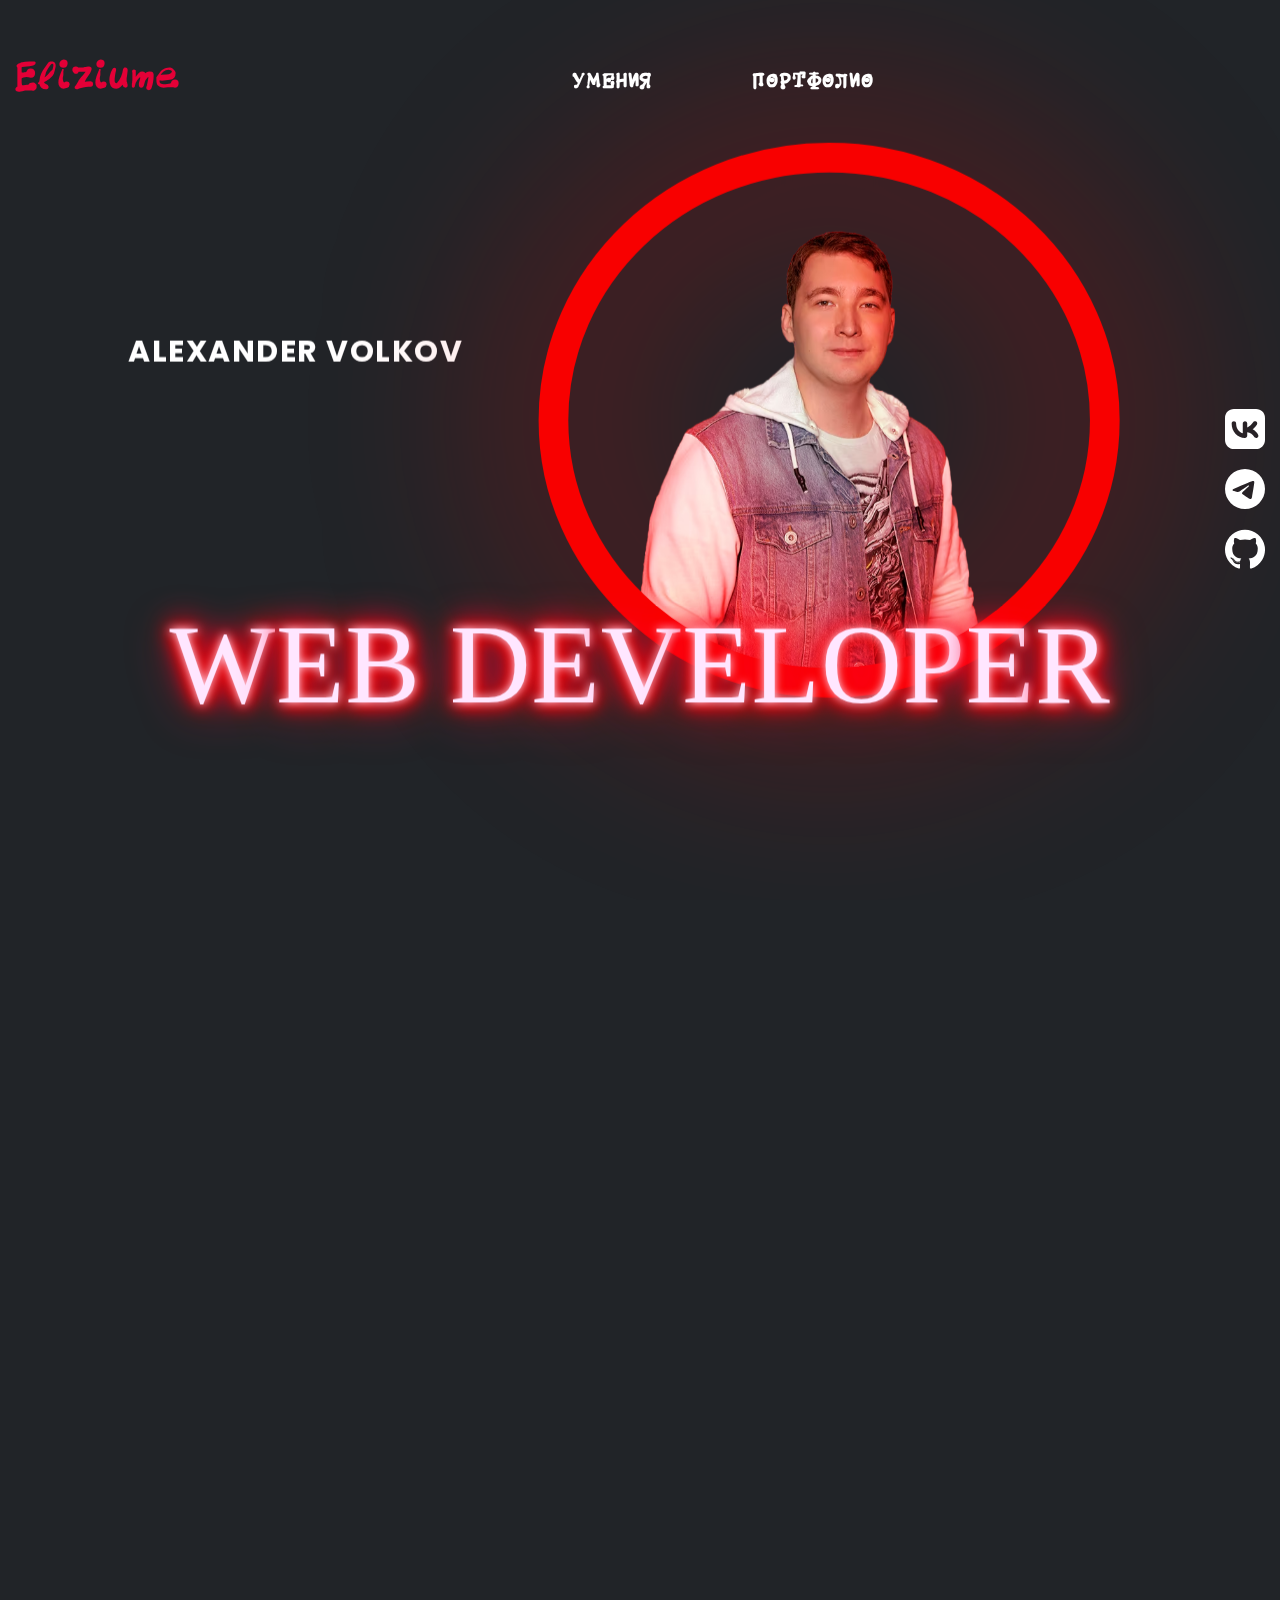
<file: index.html>
<!DOCTYPE html><html lang="ru"><head><meta charset="UTF-8"/><meta http-equiv="X-UA-Compatible" content="IE=edge"/><meta name="viewport" content="width=device-width, initial-scale=1.0"/><title>Portfolio</title><link rel="stylesheet" href="./css/main.css"/></head><body><div class="wrapper"><div class="content"><header class="header"><div class="container"><div class="header__inner"> <a href="#" class="logo">Eliziume</a><nav class="nav"><ul class="menu"><li class="menu__item"> <a href="#" class="menu__link menu__link--skills link">Умения</a></li><li class="menu__item"> <a href="#" class="menu__link menu__link--projects link">Портфолио</a></li></ul></nav></div></div></header><main><section class="promo"><div class="container"><div class="promo__inner"><div class="promo__content"><h1 data-speed=".6" class="promo__title"> Alexander Volkov</h1><div data-speed=".8" class="sign"> <span class="fast-flicker">W</span>eb&#160;De<span class="flicker">v</span>elop<span class="fast-flicker">e</span><span class="flicker-2">r</span></div><div data-speed=".7" class="promo__dev"><svg class="icon icon--circle"><use href="./img/svgsprite/sprite.symbol.svg#circle"></use></svg><svg class="icon icon--circle-blur"><use href="./img/svgsprite/sprite.symbol.svg#circle-blur"></use></svg><picture><source srcset="./img/promo/me.avif 1x, ./img/promo/me@2x.avif 2x" type="image/avif"><source srcset="./img/promo/me.webp 1x, ./img/promo/me@2x.webp 2x" type="image/webp"><source srcset="./img/promo/me.png 1x, ./img/promo/me@2x.png 2x" type="image/png"> <img src="./img/promo/me.png" alt="Разработчик Александр Волков"></picture></div></div><div data-speed=".6" class="social promo__social"><ul class="social__list"><li class="social__item"> <a href="https://vk.com/alexwolf220" class="social__link" target="_blank"><svg class="icon icon--vk"><use href="./img/svgsprite/sprite.symbol.svg#vk"></use></svg></a></li><li class="social__item"> <a href="https://t.me/AlexVolchok" class="social__link" target="_blank"><svg class="icon icon--telegram"><use href="./img/svgsprite/sprite.symbol.svg#telegram"></use></svg></a></li><li class="social__item"> <a href="https://github.com/Eliziume" class="social__link" target="_blank"><svg class="icon icon--github"><use href="./img/svgsprite/sprite.symbol.svg#github"></use></svg></a></li></ul></div></div></div></section><section data-speed="1.1" class="skills" id="skills"><div class="container"><h2 class="skills__title title"> Умения</h2><ul class="skills__list"><li class="skills__item"><svg class="icon icon--html"><use href="./img/svgsprite/sprite.symbol.svg#html"></use></svg></li><li class="skills__item"><svg class="icon icon--css"><use href="./img/svgsprite/sprite.symbol.svg#css"></use></svg></li><li class="skills__item"><svg class="icon icon--scss"><use href="./img/svgsprite/sprite.symbol.svg#scss"></use></svg></li><li class="skills__item"><svg class="icon icon--js"><use href="./img/svgsprite/sprite.symbol.svg#js"></use></svg></li><li class="skills__item"><svg class="icon icon--gulp"><use href="./img/svgsprite/sprite.symbol.svg#gulp"></use></svg></li><li class="skills__item"><svg class="icon icon--jquery"><use href="./img/svgsprite/sprite.symbol.svg#jquery"></use></svg></li><li class="skills__item"><svg class="icon icon--git"><use href="./img/svgsprite/sprite.symbol.svg#git"></use></svg></li></ul></div></section><section class="projects"><h2 class="projects__title title"> Портфолио</h2><div class="projects__inner" id="projects__inner"><div class="projects__left" id="projects__left"><div class="projects__descr projects__descr--lowerflower"><a href="https://eliziume.github.io/lowerFlower/" class="projects__link link" target="_blank"><h3 class="projects__descr-title"> Lower Flower</h3></a><div class="projects__descr-about"> &#171;Lower Flower&#187;&#160;&#8212; сайт, который посвящен продаже цветов. Имеет 10 страниц. Все ссылки представлены на картинках.</div><div class="projects__descr-tags"> <span class="store">интернет-магазин</span> <span class="middle">средний</span></div></div><a href="https://eliziume.github.io/lowerFlower/catalog-page.html" class="projects__link projects__link--loverflower-2 img" target="_blank"><picture><source srcset="./img/projects/loverFlower-2.avif 1x, ./img/projects/loverFlower-2@2x.avif 2x" type="image/avif"><source srcset="./img/projects/loverFlower-2.webp 1x, ./img/projects/loverFlower-2@2x.webp 2x" type="image/webp"><source srcset="./img/projects/loverFlower-2.jpg 1x, ./img/projects/loverFlower-2@2x.jpg 2x" type="image/jpeg"> <img src="./img/projects/loverFlower-2.jpg" alt="lover flower сайт"></picture></a><a href="https://eliziume.github.io/lowerFlower/product-page.html" class="projects__link projects__link--loverflower-11 img" target="_blank"><picture><source srcset="./img/projects/loverFlower-11.avif 1x, ./img/projects/loverFlower-11@2x.avif 2x" type="image/avif"><source srcset="./img/projects/loverFlower-11.webp 1x, ./img/projects/loverFlower-11@2x.webp 2x" type="image/webp"><source srcset="./img/projects/loverFlower-11.jpg 1x, ./img/projects/loverFlower-11@2x.jpg 2x" type="image/jpeg"> <img src="./img/projects/loverFlower-11.jpg" alt="lover flower сайт"></picture></a><a href="https://eliziume.github.io/lowerFlower/about-page.html" class="projects__link projects__link--loverflower-4 img" target="_blank"><picture><source srcset="./img/projects/loverFlower-4.avif 1x, ./img/projects/loverFlower-4@2x.avif 2x" type="image/avif"><source srcset="./img/projects/loverFlower-4.webp 1x, ./img/projects/loverFlower-4@2x.webp 2x" type="image/webp"><source srcset="./img/projects/loverFlower-4.jpg 1x, ./img/projects/loverFlower-4@2x.jpg 2x" type="image/jpeg"> <img src="./img/projects/loverFlower-4.jpg" alt="lover flower сайт"></picture></a><a href="https://eliziume.github.io/lowerFlower/question-page.html" class="projects__link projects__link--loverflower-6 img" target="_blank"><picture><source srcset="./img/projects/loverFlower-6.avif 1x, ./img/projects/loverFlower-6@2x.avif 2x" type="image/avif"><source srcset="./img/projects/loverFlower-6.webp 1x, ./img/projects/loverFlower-6@2x.webp 2x" type="image/webp"><source srcset="./img/projects/loverFlower-6.jpg 1x, ./img/projects/loverFlower-6@2x.jpg 2x" type="image/jpeg"> <img src="./img/projects/loverFlower-6.jpg" alt="lover flower сайт"></picture></a><a href="https://eliziume.github.io/lowerFlower/success-page.html" class="projects__link projects__link--loverflower-8 img" target="_blank"><picture><source srcset="./img/projects/loverFlower-8.avif 1x, ./img/projects/loverFlower-8@2x.avif 2x" type="image/avif"><source srcset="./img/projects/loverFlower-8.webp 1x, ./img/projects/loverFlower-8@2x.webp 2x" type="image/webp"><source srcset="./img/projects/loverFlower-8.jpg 1x, ./img/projects/loverFlower-8@2x.jpg 2x" type="image/jpeg"> <img src="./img/projects/loverFlower-8.jpg" alt="lover flower сайт"></picture></a><div class="projects__descr projects__descr--leadconveer"><a href="https://eliziume.github.io/leadconveer/" class="projects__link" target="_blank"><h3 class="projects__descr-title link"> Leadconveer</h3></a><div class="projects__descr-about"> &#171;Leadconveer&#187;&#160;&#8212; сайт, который посвящен лидам для бизнеса.</div><div class="projects__descr-tags"> <span class="landing">лендинг</span> <span class="easy">лёгкий</span></div></div><a href="https://eliziume.github.io/leadconveer/#tariff" class="projects__link img projects__link--leadconveer-2" target="_blank"><picture><source srcset="./img/projects/leadconveer-2.avif 1x, ./img/projects/leadconveer-2@2x.avif 2x" type="image/avif"><source srcset="./img/projects/leadconveer-2.webp 1x, ./img/projects/leadconveer-2@2x.webp 2x" type="image/webp"><source srcset="./img/projects/leadconveer-2.jpg 1x, ./img/projects/leadconveer-2@2x.jpg 2x" type="image/jpeg"> <img src="./img/projects/leadconveer-2.jpg" alt="leadconveer сайт"></picture></a><a href="https://eliziume.github.io/crappo/" class="projects__link img projects__link--crappo-1" target="_blank"><picture><source srcset="./img/projects/crappo-1.avif 1x, ./img/projects/crappo-1@2x.avif 2x" type="image/avif"><source srcset="./img/projects/crappo-1.webp 1x, ./img/projects/crappo-1@2x.webp 2x" type="image/webp"><source srcset="./img/projects/crappo-1.jpg 1x, ./img/projects/crappo-1@2x.jpg 2x" type="image/jpeg"> <img src="./img/projects/crappo-1.jpg" alt="crappo сайт"></picture></a><a href="https://eliziume.github.io/crappo/#statistics" class="projects__link img projects__link--crappo-3" target="_blank"><picture><source srcset="./img/projects/crappo-3.avif 1x, ./img/projects/crappo-3@2x.avif 2x" type="image/avif"><source srcset="./img/projects/crappo-3.webp 1x, ./img/projects/crappo-3@2x.webp 2x" type="image/webp"><source srcset="./img/projects/crappo-3.jpg 1x, ./img/projects/crappo-3@2x.jpg 2x" type="image/jpeg"> <img src="./img/projects/crappo-3.jpg" alt="crappo сайт"></picture></a><div class="projects__descr projects__descr--shopco"><a href="https://eliziume.github.io/Shop.co/" class="projects__link link" target="_blank"><h3 class="projects__descr-title"> shop.co</h3></a><div class="projects__descr-about"> &#171;Shop.co&#187;&#160;&#8212; сайт, который посвящен продаже одежды.</div><div class="projects__descr-tags"> <span class="store">интернет-магазин</span> <span class="middle">средний</span></div></div><a href="https://eliziume.github.io/Shop.co/#styles" class="projects__link projects__link--shopco-2 img" target="_blank"><picture><source srcset="./img/projects/shopco-2.avif 1x, ./img/projects/shopco-2@2x.avif 2x" type="image/avif"><source srcset="./img/projects/shopco-2.webp 1x, ./img/projects/shopco-2@2x.webp 2x" type="image/webp"><source srcset="./img/projects/shopco-2.jpg 1x, ./img/projects/shopco-2@2x.jpg 2x" type="image/jpeg"> <img src="./img/projects/shopco-2.jpg" alt="shopco сайт"></picture></a><a href="https://eliziume.github.io/bastercar/" class="projects__link projects__link--bastetcar-1 img" target="_blank"><picture><source srcset="./img/projects/bastetcar-1.avif 1x, ./img/projects/bastetcar-1@2x.avif 2x" type="image/avif"><source srcset="./img/projects/bastetcar-1.webp 1x, ./img/projects/bastetcar-1@2x.webp 2x" type="image/webp"><source srcset="./img/projects/bastetcar-1.jpg 1x, ./img/projects/bastetcar-1@2x.jpg 2x" type="image/jpeg"> <img src="./img/projects/bastetcar-1.jpg" alt="bastetcar сайт"></picture></a><a href="https://eliziume.github.io/bastercar/#cars" class="projects__link projects__link--bastetcar-3 img" target="_blank"><picture><source srcset="./img/projects/bastetcar-3.avif 1x, ./img/projects/bastetcar-3@2x.avif 2x" type="image/avif"><source srcset="./img/projects/bastetcar-3.webp 1x, ./img/projects/bastetcar-3@2x.webp 2x" type="image/webp"><source srcset="./img/projects/bastetcar-3.jpg 1x, ./img/projects/bastetcar-3@2x.jpg 2x" type="image/jpeg"> <img src="./img/projects/bastetcar-3.jpg" alt="bastetcar сайт"></picture></a><div class="projects__descr projects__descr--hydra"><a href="https://eliziume.github.io/hydra/" class="projects__link" target="_blank"><h3 class="projects__descr-title link"> hydra</h3></a><div class="projects__descr-about"> &#171;Hydra&#187;&#160;&#8212; сайт, который посвящен виртуальной реальности.</div><div class="projects__descr-tags"> <span class="landing">лендинг</span> <span class="easy">лёгкий</span></div></div><a href="https://eliziume.github.io/hydra/#why" class="projects__link projects__link--hydra-2 img" target="_blank"><picture><source srcset="./img/projects/hydra-2.avif 1x, ./img/projects/hydra-2@2x.avif 2x" type="image/avif"><source srcset="./img/projects/hydra-2.webp 1x, ./img/projects/hydra-2@2x.webp 2x" type="image/webp"><source srcset="./img/projects/hydra-2.jpg 1x, ./img/projects/hydra-2@2x.jpg 2x" type="image/jpeg"> <img src="./img/projects/hydra-2.jpg" alt="hydra сайт"></picture></a><a href="https://eliziume.github.io/betvds/" class="projects__link projects__link--betvds-1 img" target="_blank"><picture><source srcset="./img/projects/betvds-1.avif 1x, ./img/projects/betvds-1@2x.avif 2x" type="image/avif"><source srcset="./img/projects/betvds-1.webp 1x, ./img/projects/betvds-1@2x.webp 2x" type="image/webp"><source srcset="./img/projects/betvds-1.jpg 1x, ./img/projects/betvds-1@2x.jpg 2x" type="image/jpeg"> <img src="./img/projects/betvds-1.jpg" alt="betvds сайт"></picture></a><a href="https://eliziume.github.io/betvds/#server" class="projects__link projects__link--betvds-3 img" target="_blank"><picture><source srcset="./img/projects/betvds-3.avif 1x, ./img/projects/betvds-3@2x.avif 2x" type="image/avif"><source srcset="./img/projects/betvds-3.webp 1x, ./img/projects/betvds-3@2x.webp 2x" type="image/webp"><source srcset="./img/projects/betvds-3.jpg 1x, ./img/projects/betvds-3@2x.jpg 2x" type="image/jpeg"> <img src="./img/projects/betvds-3.jpg" alt="betvds сайт"></picture></a><div class="projects__descr projects__descr--puphub"><a href="https://eliziume.github.io/puphub/" class="projects__link" target="_blank"><h3 class="projects__descr-title link"> puphub</h3></a><div class="projects__descr-about"> &#171;Puphub&#187;&#160;&#8212; сайт, который посвящен услугам, связанными с&#160;обслуживанием собак.</div><div class="projects__descr-tags"> <span class="landing">лендинг</span> <span class="easy">лёгкий</span></div></div><a href="https://eliziume.github.io/puphub/#dog" class="projects__link projects__link--puphub-2 img" target="_blank"><picture><source srcset="./img/projects/puphub-2.avif 1x, ./img/projects/puphub-2@2x.avif 2x" type="image/avif"><source srcset="./img/projects/puphub-2.webp 1x, ./img/projects/puphub-2@2x.webp 2x" type="image/webp"><source srcset="./img/projects/puphub-2.jpg 1x, ./img/projects/puphub-2@2x.jpg 2x" type="image/jpeg"> <img src="./img/projects/puphub-2.jpg" alt="puphub сайт"></picture></a><a href="https://eliziume.github.io/SimpleFood/" class="projects__link projects__link--simplefood-1 img" target="_blank"><picture><source srcset="./img/projects/simplefood-1.avif 1x, ./img/projects/simplefood-1@2x.avif 2x" type="image/avif"><source srcset="./img/projects/simplefood-1.webp 1x, ./img/projects/simplefood-1@2x.webp 2x" type="image/webp"><source srcset="./img/projects/simplefood-1.jpg 1x, ./img/projects/simplefood-1@2x.jpg 2x" type="image/jpeg"> <img src="./img/projects/simplefood-1.jpg" alt="simplefood сайт"></picture></a><a href="https://eliziume.github.io/SimpleFood/foodstuff-page.html" class="projects__link projects__link--simplefood-3 img" target="_blank"><picture><source srcset="./img/projects/simplefood-3.avif 1x, ./img/projects/simplefood-3@2x.avif 2x" type="image/avif"><source srcset="./img/projects/simplefood-3.webp 1x, ./img/projects/simplefood-3@2x.webp 2x" type="image/webp"><source srcset="./img/projects/simplefood-3.jpg 1x, ./img/projects/simplefood-3@2x.jpg 2x" type="image/jpeg"> <img src="./img/projects/simplefood-3.jpg" alt="simplefood сайт"></picture></a></div><div class="projects__right"><a href="https://eliziume.github.io/lowerFlower/" class="projects__link projects__link--loverflower-1 img" target="_blank"><picture><source srcset="./img/projects/loverFlower-1.avif 1x, ./img/projects/loverFlower-1@2x.avif 2x" type="image/avif"><source srcset="./img/projects/loverFlower-1.webp 1x, ./img/projects/loverFlower-1@2x.webp 2x" type="image/webp"><source srcset="./img/projects/loverFlower-1.jpg 1x, ./img/projects/loverFlower-1@2x.jpg 2x" type="image/jpeg"> <img src="./img/projects/loverFlower-1.jpg" alt="lover flower сайт"></picture></a><a href="https://eliziume.github.io/lowerFlower/delivery-page.html" class="projects__link projects__link--loverflower-3 img" target="_blank"><picture><source srcset="./img/projects/loverFlower-3.avif 1x, ./img/projects/loverFlower-3@2x.avif 2x" type="image/avif"><source srcset="./img/projects/loverFlower-3.webp 1x, ./img/projects/loverFlower-3@2x.webp 2x" type="image/webp"><source srcset="./img/projects/loverFlower-3.jpg 1x, ./img/projects/loverFlower-3@2x.jpg 2x" type="image/jpeg"> <img src="./img/projects/loverFlower-3.jpg" alt="lover flower сайт"></picture></a><a href="https://eliziume.github.io/lowerFlower/communication-page.html" class="projects__link projects__link--loverflower-5 img" target="_blank"><picture><source srcset="./img/projects/loverFlower-5.avif 1x, ./img/projects/loverFlower-5@2x.avif 2x" type="image/avif"><source srcset="./img/projects/loverFlower-5.webp 1x, ./img/projects/loverFlower-5@2x.webp 2x" type="image/webp"><source srcset="./img/projects/loverFlower-5.jpg 1x, ./img/projects/loverFlower-5@2x.jpg 2x" type="image/jpeg"> <img src="./img/projects/loverFlower-5.jpg" alt="lover flower сайт"></picture></a><a href="https://eliziume.github.io/lowerFlower/register-page.html" class="projects__link projects__link--loverflower-7 img" target="_blank"><picture><source srcset="./img/projects/loverFlower-7.avif 1x, ./img/projects/loverFlower-7@2x.avif 2x" type="image/avif"><source srcset="./img/projects/loverFlower-7.webp 1x, ./img/projects/loverFlower-7@2x.webp 2x" type="image/webp"><source srcset="./img/projects/loverFlower-7.jpg 1x, ./img/projects/loverFlower-7@2x.jpg 2x" type="image/jpeg"> <img src="./img/projects/loverFlower-7.jpg" alt="lover flower сайт"></picture></a><a href="https://eliziume.github.io/lowerFlower/error-page.html" class="projects__link projects__link--loverflower-9 img" target="_blank"><picture><source srcset="./img/projects/loverFlower-9.avif 1x, ./img/projects/loverFlower-9@2x.avif 2x" type="image/avif"><source srcset="./img/projects/loverFlower-9.webp 1x, ./img/projects/loverFlower-9@2x.webp 2x" type="image/webp"><source srcset="./img/projects/loverFlower-9.jpg 1x, ./img/projects/loverFlower-9@2x.jpg 2x" type="image/jpeg"> <img src="./img/projects/loverFlower-9.jpg" alt="lover flower сайт"></picture></a><a href="https://eliziume.github.io/lowerFlower/empty-page.html" class="projects__link projects__link--loverflower-10 img" target="_blank"><picture><source srcset="./img/projects/loverFlower-10.avif 1x, ./img/projects/loverFlower-10@2x.avif 2x" type="image/avif"><source srcset="./img/projects/loverFlower-10.webp 1x, ./img/projects/loverFlower-10@2x.webp 2x" type="image/webp"><source srcset="./img/projects/loverFlower-10.jpg 1x, ./img/projects/loverFlower-10@2x.jpg 2x" type="image/jpeg"> <img src="./img/projects/loverFlower-10.jpg" alt="lover flower сайт"></picture></a><a href="https://eliziume.github.io/leadconveer/" class="projects__link img projects__link--leadconveer-1" target="_blank"><picture><source srcset="./img/projects/leadconveer-1.avif 1x, ./img/projects/leadconveer-1@2x.avif 2x" type="image/avif"><source srcset="./img/projects/leadconveer-1.webp 1x, ./img/projects/leadconveer-1@2x.webp 2x" type="image/webp"><source srcset="./img/projects/leadconveer-1.jpg 1x, ./img/projects/leadconveer-1@2x.jpg 2x" type="image/jpeg"> <img src="./img/projects/leadconveer-1.jpg" alt="leadconveer сайт"></picture></a><a href="https://eliziume.github.io/leadconveer/#faq" class="projects__link img projects__link--leadconveer-3" target="_blank"><picture><source srcset="./img/projects/leadconveer-3.avif 1x, ./img/projects/leadconveer-3@2x.avif 2x" type="image/avif"><source srcset="./img/projects/leadconveer-3.webp 1x, ./img/projects/leadconveer-3@2x.webp 2x" type="image/webp"><source srcset="./img/projects/leadconveer-3.jpg 1x, ./img/projects/leadconveer-3@2x.jpg 2x" type="image/jpeg"> <img src="./img/projects/leadconveer-3.jpg" alt="leadconveer сайт"></picture></a><div class="projects__descr"><a href="https://eliziume.github.io/crappo/" class="projects__link" target="_blank"><h3 class="projects__descr-title link"> crappo</h3></a><div class="projects__descr-about"> &#171;Crappo&#187;&#160;&#8212; сайт, который посвящен криптовалютной платформе.</div><div class="projects__descr-tags"> <span class="landing">лендинг</span> <span class="easy">лёгкий</span></div></div><a href="https://eliziume.github.io/crappo/#trade" class="projects__link projects__link--crappo-2 img" target="_blank"><picture><source srcset="./img/projects/crappo-2.avif 1x, ./img/projects/crappo-2@2x.avif 2x" type="image/avif"><source srcset="./img/projects/crappo-2.webp 1x, ./img/projects/crappo-2@2x.webp 2x" type="image/webp"><source srcset="./img/projects/crappo-2.jpg 1x, ./img/projects/crappo-2@2x.jpg 2x" type="image/jpeg"> <img src="./img/projects/crappo-2.jpg" alt="crappo сайт"></picture></a><a href="https://eliziume.github.io/Shop.co/" class="projects__link projects__link--shopco-1 img" target="_blank"><picture><source srcset="./img/projects/shopco-1.avif 1x, ./img/projects/shopco-1@2x.avif 2x" type="image/avif"><source srcset="./img/projects/shopco-1.webp 1x, ./img/projects/shopco-1@2x.webp 2x" type="image/webp"><source srcset="./img/projects/shopco-1.jpg 1x, ./img/projects/shopco-1@2x.jpg 2x" type="image/jpeg"> <img src="./img/projects/shopco-1.jpg" alt="shopco сайт"></picture></a><a href="https://eliziume.github.io/Shop.co/casual-page.html" class="projects__link img" target="_blank"><picture><source srcset="./img/projects/shopco-3.avif 1x, ./img/projects/shopco-3@2x.avif 2x" type="image/avif"><source srcset="./img/projects/shopco-3.webp 1x, ./img/projects/shopco-3@2x.webp 2x" type="image/webp"><source srcset="./img/projects/shopco-3.jpg 1x, ./img/projects/shopco-3@2x.jpg 2x" type="image/jpeg"> <img src="./img/projects/shopco-3.jpg" alt="shopco сайт"></picture></a><div class="projects__descr"><a href="https://eliziume.github.io/bastercar/" class="projects__link" target="_blank"><h3 class="projects__descr-title link"> bastetcar</h3></a><div class="projects__descr-about"> &#171;BastetCar&#187;&#160;&#8212; сайт, который посвящен продаже автомобилей.</div><div class="projects__descr-tags"> <span class="landing">лендинг</span> <span class="easy">лёгкий</span></div></div><a href="https://eliziume.github.io/bastercar/#calc" class="projects__link projects__link--bastetcar-2 img" target="_blank"><picture><source srcset="./img/projects/bastetcar-2.avif 1x, ./img/projects/bastetcar-2@2x.avif 2x" type="image/avif"><source srcset="./img/projects/bastetcar-2.webp 1x, ./img/projects/bastetcar-2@2x.webp 2x" type="image/webp"><source srcset="./img/projects/bastetcar-2.jpg 1x, ./img/projects/bastetcar-2@2x.jpg 2x" type="image/jpeg"> <img src="./img/projects/bastetcar-2.jpg" alt="bastetcar сайт"></picture></a><a href="https://eliziume.github.io/hydra/" class="projects__link projects__link--hydra-1 img" target="_blank"><picture><source srcset="./img/projects/hydra-1.avif 1x, ./img/projects/hydra-1@2x.avif 2x" type="image/avif"><source srcset="./img/projects/hydra-1.webp 1x, ./img/projects/hydra-1@2x.webp 2x" type="image/webp"><source srcset="./img/projects/hydra-1.jpg 1x, ./img/projects/hydra-1@2x.jpg 2x" type="image/jpeg"> <img src="./img/projects/hydra-1.jpg" alt="hydra сайт"></picture></a><a href="https://eliziume.github.io/hydra/#tech" class="projects__link projects__link--hydra-3 img" target="_blank"><picture><source srcset="./img/projects/hydra-3.avif 1x, ./img/projects/hydra-3@2x.avif 2x" type="image/avif"><source srcset="./img/projects/hydra-3.webp 1x, ./img/projects/hydra-3@2x.webp 2x" type="image/webp"><source srcset="./img/projects/hydra-3.jpg 1x, ./img/projects/hydra-3@2x.jpg 2x" type="image/jpeg"> <img src="./img/projects/hydra-3.jpg" alt="hydra сайт"></picture></a><div class="projects__descr projects__descr--betvds"><a href="https://eliziume.github.io/betvds/" class="projects__link" target="_blank"><h3 class="projects__descr-title link"> betvds</h3></a><div class="projects__descr-about"> &#171;BetVDS&#187;&#160;&#8212; сайт, который посвящен виртуально созданному ПК.</div><div class="projects__descr-tags"> <span class="landing">лендинг</span> <span class="easy">лёгкий</span></div></div><a href="https://eliziume.github.io/betvds/#benefits" class="projects__link projects__link--betvds-2 img" target="_blank"><picture><source srcset="./img/projects/betvds-2.avif 1x, ./img/projects/betvds-2@2x.avif 2x" type="image/avif"><source srcset="./img/projects/betvds-2.webp 1x, ./img/projects/betvds-2@2x.webp 2x" type="image/webp"><source srcset="./img/projects/betvds-2.jpg 1x, ./img/projects/betvds-2@2x.jpg 2x" type="image/jpeg"> <img src="./img/projects/betvds-2.jpg" alt="betvds сайт"></picture></a><a href="https://eliziume.github.io/puphub/" class="projects__link projects__link--puphub-1 img" target="_blank"><picture><source srcset="./img/projects/puphub-1.avif 1x, ./img/projects/puphub-1@2x.avif 2x" type="image/avif"><source srcset="./img/projects/puphub-1.webp 1x, ./img/projects/puphub-1@2x.webp 2x" type="image/webp"><source srcset="./img/projects/puphub-1.jpg 1x, ./img/projects/puphub-1@2x.jpg 2x" type="image/jpeg"> <img src="./img/projects/puphub-1.jpg" alt="puphub сайт"></picture></a><a href="https://eliziume.github.io/puphub/#food" class="projects__link projects__link--puphub-3 img" target="_blank"><picture><source srcset="./img/projects/puphub-3.avif 1x, ./img/projects/puphub-3@2x.avif 2x" type="image/avif"><source srcset="./img/projects/puphub-3.webp 1x, ./img/projects/puphub-3@2x.webp 2x" type="image/webp"><source srcset="./img/projects/puphub-3.jpg 1x, ./img/projects/puphub-3@2x.jpg 2x" type="image/jpeg"> <img src="./img/projects/puphub-3.jpg" alt="puphub сайт"></picture></a><div class="projects__descr projects__descr--simplefood"><a href="https://eliziume.github.io/SimpleFood/" class="projects__link" target="_blank"><h3 class="projects__descr-title link"> SimpleFood</h3></a><div class="projects__descr-about"> &#171;SimpleFood&#187;&#160;&#8212; сайт, который посвящен доставке еды.</div><div class="projects__descr-tags"> <span class="store">интернет-магазин</span> <span class="middle">средний</span></div></div><a href="https://eliziume.github.io/SimpleFood/catalog-page.html" class="projects__link projects__link--simplefood-2 img" target="_blank"><picture><source srcset="./img/projects/simplefood-2.avif 1x, ./img/projects/simplefood-2@2x.avif 2x" type="image/avif"><source srcset="./img/projects/simplefood-2.webp 1x, ./img/projects/simplefood-2@2x.webp 2x" type="image/webp"><source srcset="./img/projects/simplefood-2.jpg 1x, ./img/projects/simplefood-2@2x.jpg 2x" type="image/jpeg"> <img src="./img/projects/simplefood-2.jpg" alt="simplefood сайт"></picture></a></div></div></section></main><footer class="footer"><div class="container"><div class="footer__inner"> <a href="#" class="logo">Eliziume</a><ul class="menu footer__menu"><li class="menu__item"> <a href="#" class="menu__link menu__link--skills link">Умения</a></li><li class="menu__item"> <a href="#" class="menu__link menu__link--projects link">Портфолио</a></li></ul><div class="social footer__social"><ul class="social__list"><li class="social__item"> <a href="https://vk.com/alexwolf220" class="social__link" target="_blank"><svg class="icon icon--vk"><use href="./img/svgsprite/sprite.symbol.svg#vk"></use></svg></a></li><li class="social__item"> <a href="https://t.me/AlexVolchok" class="social__link" target="_blank"><svg class="icon icon--telegram"><use href="./img/svgsprite/sprite.symbol.svg#telegram"></use></svg></a></li><li class="social__item"> <a href="https://github.com/Eliziume" class="social__link" target="_blank"><svg class="icon icon--github"><use href="./img/svgsprite/sprite.symbol.svg#github"></use></svg></a></li></ul></div></div></div></footer></div></div><script src="./js/gsap.bundle.js"></script><script src="./js/scrollSmoother.bundle.js"></script><script src="./js/scrollTrigger.bundle.js"></script><script src="./js/index.bundle.js"></script></body></html>
</file>
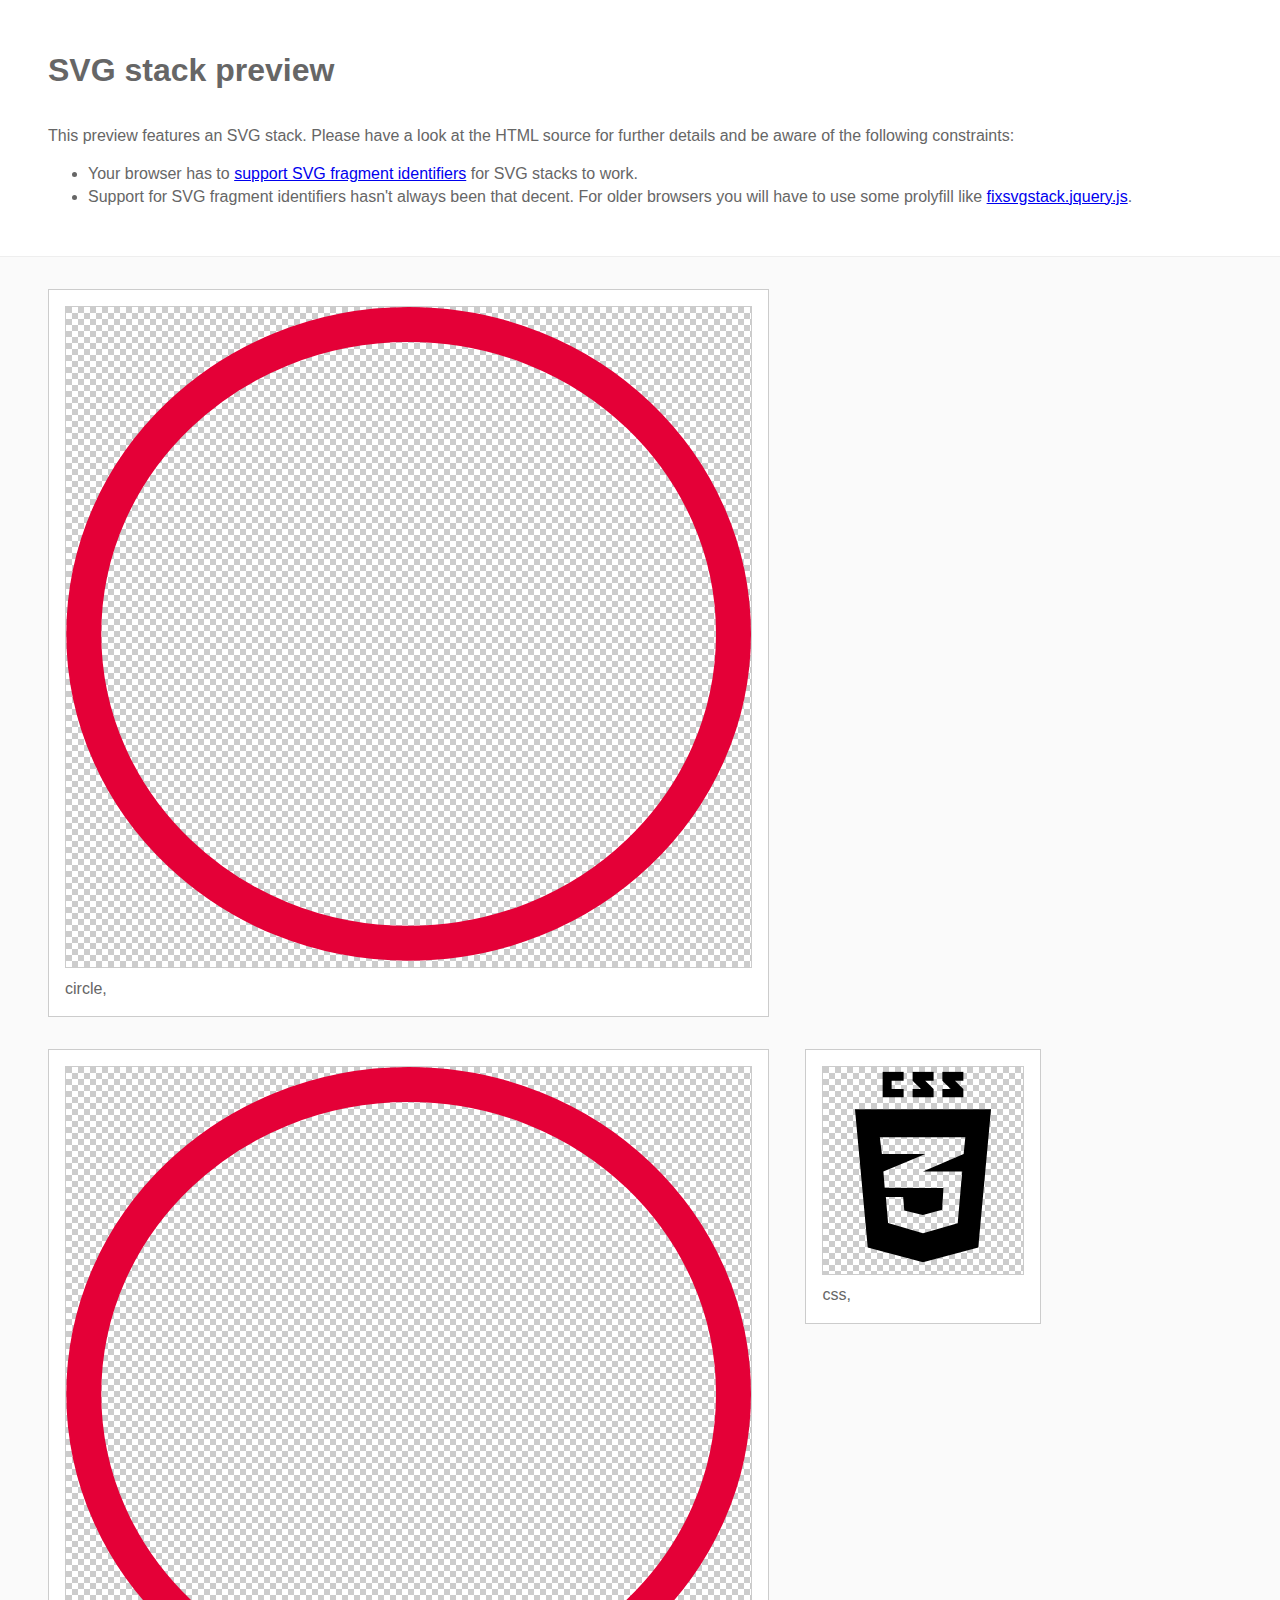
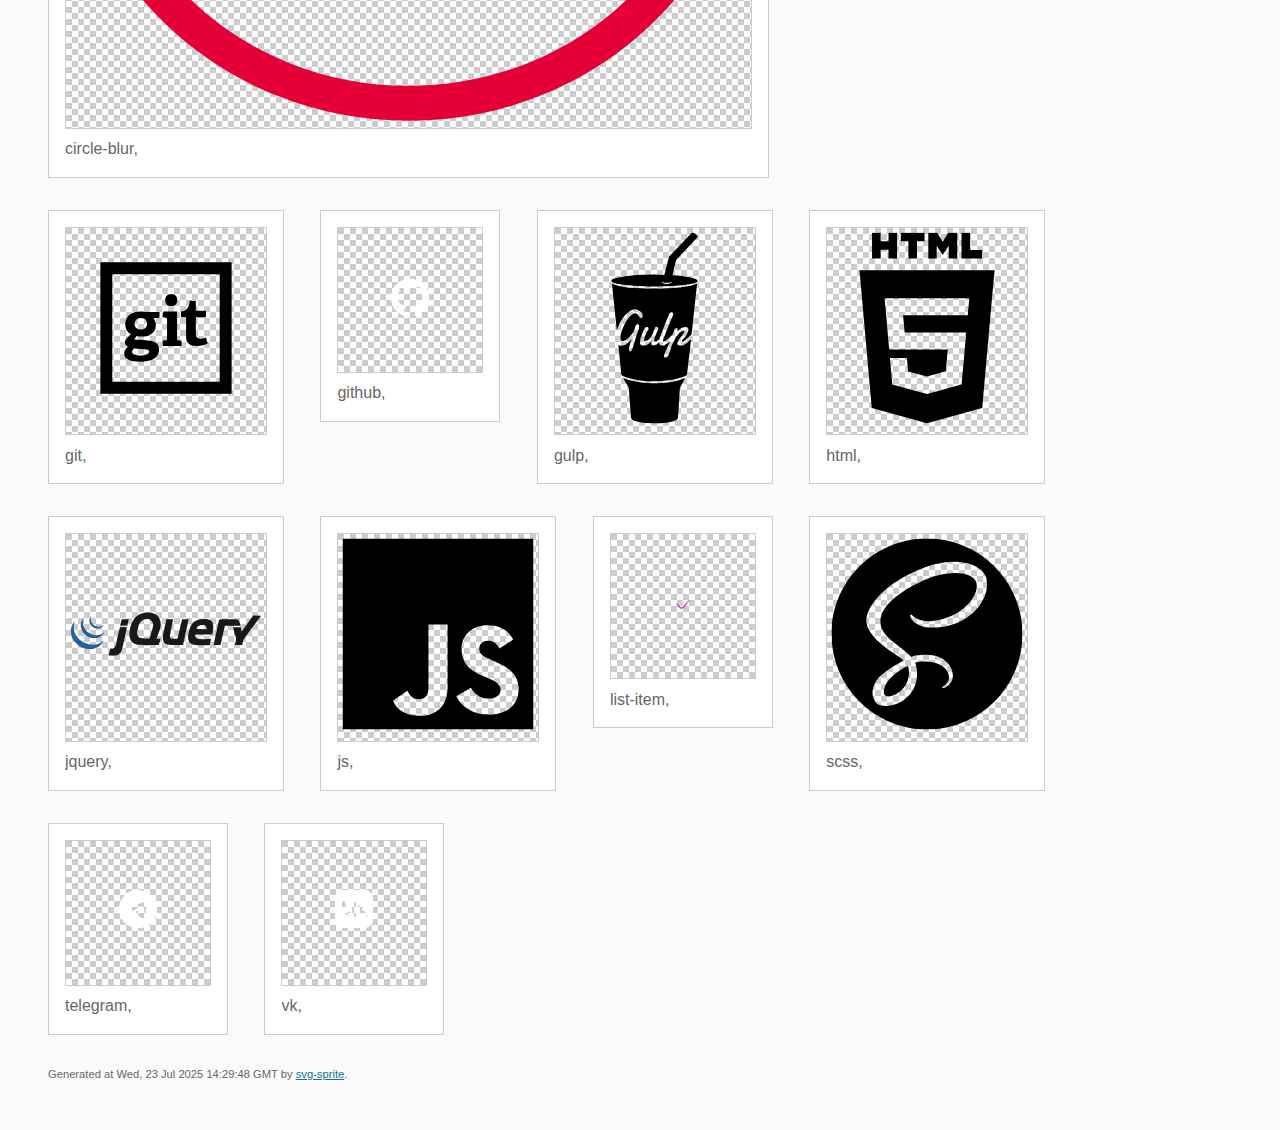
<file: img/svgsprite/stack/sprite.stack.html>
<!doctype html>
<html lang="en">
    <head>
        <meta charset="utf-8">
        <title>SVG stack preview | svg-sprite</title>
        <style>
            body {
                padding: 0;
                margin: 0;
                color: #666;
                background: #fafafa;
                font-family: Arial, Helvetica, sans-serif;
                font-size: 1em;
                line-height: 1.4;
            }

            header {
                display: block;
                padding: 3em 3em 2em;
                background-color: #fff;
            }

            header p {
                margin: 2em 0 0;
            }

            section {
                border-top: 1px solid #eee;
                padding: 2em 3em 0;
            }

            section ul {
                margin: 0;
                padding: 0;
            }

            section li {
                display: inline-block;
                background-color: #fff;
                position: relative;
                margin: 0 2em 2em 0;
                vertical-align: top;
                border: 1px solid #ccc;
                padding: 1em 1em 3em;
                cursor: default;
            }

            .icon-box {
                margin: 0;
                width: 144px;
                height: 144px;
                position: relative;
                background: #ccc url("data:image/svg+xml,%3Csvg xmlns='http://www.w3.org/2000/svg' width='12' height='12'%3E%3Cpath fill='%23fff' d='M6 0h6v6H6zM0 6h6v6H0z'/%3E%3C/svg%3E") top left repeat;
                border: 1px solid #ccc;
                display: table-cell;
                vertical-align: middle;
                text-align: center;
            }

            .icon {
                display: inline-block;
            }

            h1 {
                margin-top: 0;
            }

            h2 {
                margin: 0;
                padding: 0;
                font-size: 1em;
                font-weight: 400;
                white-space: nowrap;
                overflow: hidden;
                text-overflow: ellipsis;
                position: absolute;
                left: 1em;
                right: 1em;
                bottom: 1em;
            }

            footer {
                display: block;
                margin: 0;
                padding: 0 3em 3em;
            }

            footer p {
                margin: 0;
                font-size: .7em;
            }

            footer a {
                color: #0f7595;
                margin-left: 0;
            }
        </style>

<!--
Sprite shape dimensions
====================================================================================================
You will need to set the sprite shape dimensions via CSS when you use them as stack SVGs, otherwise
they would become a huge 100% in size. You may use the following dimension classes for doing so.
They might well be outsourced to an external stylesheet of course.
-->

<style>
 .svg-circle-dims { width: 685px; height: 654px; }
 .svg-circle-blur-dims { width: 685px; height: 654px; }
 .svg-css-dims { width: 200px; height: 200px; }
 .svg-git-dims { width: 200px; height: 200px; }
 .svg-github-dims { width: 40px; height: 40px; }
 .svg-gulp-dims { width: 200px; height: 200px; }
 .svg-html-dims { width: 200px; height: 200px; }
 .svg-jquery-dims { width: 200px; height: 200px; }
 .svg-js-dims { width: 200px; height: 200px; }
 .svg-list-item-dims { width: 18px; height: 13px; }
 .svg-scss-dims { width: 200px; height: 200px; }
 .svg-telegram-dims { width: 40px; height: 40px; }
 .svg-vk-dims { width: 40px; height: 40px; }
</style>

<!--
====================================================================================================
-->

    </head>
    <body>
        <header>
            <h1>SVG stack preview</h1>
            <p>This preview features an SVG stack. Please have a look at the HTML source for further details and be aware of the following constraints:</p>
            <ul>
                <li>Your browser has to <a href="https://caniuse.com/svg-fragment" target="_blank" rel="noopener noreferrer">support SVG fragment identifiers</a> for SVG stacks to work.</li>
                <li>Support for SVG fragment identifiers hasn't always been that decent. For older browsers you will have to use some prolyfill like <a href="https://github.com/preciousforever/SVG-Stacker/blob/master/fixsvgstack.jquery.js" target="_blank" rel="noopener noreferrer">fixsvgstack.jquery.js</a>.</li>
            </ul>
        </header>
        <section>

<!--
SVG stack
====================================================================================================
These SVG images make use of fragment identifiers (IDs) to reference certain portions of the
external sprite. By default, all shapes inside the sprite are hidden by CSS. The `:target` pseudo
selector is used to show the very shape that is referenced by the fragment identifier.
-->

            <ul>

             <li title="circle">
                    <div class="icon-box">
                        <img src="svg/sprite.stack.svg#circle" class="svg-circle-dims" alt="circle">
                    </div>
                    <h2>circle, </h2>
                </li>
             <li title="circle-blur">
                    <div class="icon-box">
                        <img src="svg/sprite.stack.svg#circle-blur" class="svg-circle-blur-dims" alt="circle-blur">
                    </div>
                    <h2>circle-blur, </h2>
                </li>
             <li title="css">
                    <div class="icon-box">
                        <img src="svg/sprite.stack.svg#css" class="svg-css-dims" alt="css">
                    </div>
                    <h2>css, </h2>
                </li>
             <li title="git">
                    <div class="icon-box">
                        <img src="svg/sprite.stack.svg#git" class="svg-git-dims" alt="git">
                    </div>
                    <h2>git, </h2>
                </li>
             <li title="github">
                    <div class="icon-box">
                        <img src="svg/sprite.stack.svg#github" class="svg-github-dims" alt="github">
                    </div>
                    <h2>github, </h2>
                </li>
             <li title="gulp">
                    <div class="icon-box">
                        <img src="svg/sprite.stack.svg#gulp" class="svg-gulp-dims" alt="gulp">
                    </div>
                    <h2>gulp, </h2>
                </li>
             <li title="html">
                    <div class="icon-box">
                        <img src="svg/sprite.stack.svg#html" class="svg-html-dims" alt="html">
                    </div>
                    <h2>html, </h2>
                </li>
             <li title="jquery">
                    <div class="icon-box">
                        <img src="svg/sprite.stack.svg#jquery" class="svg-jquery-dims" alt="jquery">
                    </div>
                    <h2>jquery, </h2>
                </li>
             <li title="js">
                    <div class="icon-box">
                        <img src="svg/sprite.stack.svg#js" class="svg-js-dims" alt="js">
                    </div>
                    <h2>js, </h2>
                </li>
             <li title="list-item">
                    <div class="icon-box">
                        <img src="svg/sprite.stack.svg#list-item" class="svg-list-item-dims" alt="list-item">
                    </div>
                    <h2>list-item, </h2>
                </li>
             <li title="scss">
                    <div class="icon-box">
                        <img src="svg/sprite.stack.svg#scss" class="svg-scss-dims" alt="scss">
                    </div>
                    <h2>scss, </h2>
                </li>
             <li title="telegram">
                    <div class="icon-box">
                        <img src="svg/sprite.stack.svg#telegram" class="svg-telegram-dims" alt="telegram">
                    </div>
                    <h2>telegram, </h2>
                </li>
             <li title="vk">
                    <div class="icon-box">
                        <img src="svg/sprite.stack.svg#vk" class="svg-vk-dims" alt="vk">
                    </div>
                    <h2>vk, </h2>
                </li>
         </ul>

<!--
====================================================================================================
-->

        </section>
        <footer>
            <p>Generated at Wed, 23 Jul 2025 14:29:48 GMT by <a href="https://github.com/svg-sprite/svg-sprite" target="_blank" rel="noopener noreferrer">svg-sprite</a>.</p>
        </footer>
    </body>
</html>
</file>
<file: css/main.css>
@charset "UTF-8";@-webkit-keyframes blur{0%{-webkit-filter:blur(80px);filter:blur(80px);-webkit-transform:rotate(0);transform:rotate(0);opacity:1}to{-webkit-filter:blur(20px);filter:blur(20px);-webkit-transform:rotate(360deg);transform:rotate(360deg);opacity:.8}}@keyframes blur{0%{-webkit-filter:blur(80px);filter:blur(80px);-webkit-transform:rotate(0);transform:rotate(0);opacity:1}to{-webkit-filter:blur(20px);filter:blur(20px);-webkit-transform:rotate(360deg);transform:rotate(360deg);opacity:.8}}@-webkit-keyframes circle-opacity{0%{opacity:1}to{opacity:.8}}@keyframes circle-opacity{0%{opacity:1}to{opacity:.8}}@-webkit-keyframes blink{0%,22%,36%,75%{color:#ffe6ff;text-shadow:0 0 .6rem #ffe6ff,0 0 1.5rem #f80000,-.2rem .1rem 1rem #f80000,.2rem .1rem 1rem #f80000,0 -.5rem 2rem #ff073a,0 .5rem 3rem #ff073a}28%,33%{color:#f80000;text-shadow:none}82%,97%{color:#ff073a;text-shadow:none}}@keyframes blink{0%,22%,36%,75%{color:#ffe6ff;text-shadow:0 0 .6rem #ffe6ff,0 0 1.5rem #f80000,-.2rem .1rem 1rem #f80000,.2rem .1rem 1rem #f80000,0 -.5rem 2rem #ff073a,0 .5rem 3rem #ff073a}28%,33%{color:#f80000;text-shadow:none}82%,97%{color:#ff073a;text-shadow:none}}@-webkit-keyframes shine{0%{color:#6b1839;text-shadow:none}to{color:#ffe6ff;text-shadow:0 0 .6rem #ffe6ff,0 0 1.5rem #f80000,-.2rem .1rem 1rem #f80000,.2rem .1rem 1rem #f80000,0 -.5rem 2rem #ff073a,0 .5rem 3rem #ff073a}}@keyframes shine{0%{color:#6b1839;text-shadow:none}to{color:#ffe6ff;text-shadow:0 0 .6rem #ffe6ff,0 0 1.5rem #f80000,-.2rem .1rem 1rem #f80000,.2rem .1rem 1rem #f80000,0 -.5rem 2rem #ff073a,0 .5rem 3rem #ff073a}}@-webkit-keyframes flicker{0%,24%,42%,68%,to{opacity:1}10%,12%,17%,4%,56%,58%,70%{opacity:.9}6%{opacity:.85}14%,72%,8%,95%{opacity:.95}11%{opacity:.922}16%,28%{opacity:.98}19%,37%,93%,97%{opacity:.93}20%,60%{opacity:.99}26%,46%{opacity:.94}38%{opacity:.5}39%{opacity:.96}44%{opacity:.97}}@keyframes flicker{0%,24%,42%,68%,to{opacity:1}10%,12%,17%,4%,56%,58%,70%{opacity:.9}6%{opacity:.85}14%,72%,8%,95%{opacity:.95}11%{opacity:.922}16%,28%{opacity:.98}19%,37%,93%,97%{opacity:.93}20%,60%{opacity:.99}26%,46%{opacity:.94}38%{opacity:.5}39%{opacity:.96}44%{opacity:.97}}@-webkit-keyframes flicker-2{0%,24%,56%,72%,97%{opacity:1}26%,4%{opacity:.7}6%,to{opacity:.9}10%{opacity:.6}14%{opacity:.8}19%{opacity:.4}37%{opacity:.93}38%,46%{opacity:.1}39%,68%{opacity:.5}70%{opacity:.2}93%{opacity:.73}95%{opacity:.11}}@keyframes flicker-2{0%,24%,56%,72%,97%{opacity:1}26%,4%{opacity:.7}6%,to{opacity:.9}10%{opacity:.6}14%{opacity:.8}19%{opacity:.4}37%{opacity:.93}38%,46%{opacity:.1}39%,68%{opacity:.5}70%{opacity:.2}93%{opacity:.73}95%{opacity:.11}}@-webkit-keyframes html{0%{fill:#fff}to{fill:#e44e21}}@keyframes html{0%{fill:#fff}to{fill:#e44e21}}@-webkit-keyframes css{0%{fill:#fff}to{fill:#264de4}}@keyframes css{0%{fill:#fff}to{fill:#264de4}}@-webkit-keyframes scss{0%{fill:#fff}to{fill:#ce679a}}@keyframes scss{0%{fill:#fff}to{fill:#ce679a}}@-webkit-keyframes js{0%{fill:#fff}to{fill:#f7df1e}}@keyframes js{0%{fill:#fff}to{fill:#f7df1e}}@-webkit-keyframes gulp{0%{fill:#fff}to{fill:#d34946}}@keyframes gulp{0%{fill:#fff}to{fill:#d34946}}@-webkit-keyframes jquery{0%{fill:#fff}to{fill:#0668ad}}@keyframes jquery{0%{fill:#fff}to{fill:#0668ad}}@-webkit-keyframes git{0%{fill:#fff}to{fill:#f15233}}@keyframes git{0%{fill:#fff}to{fill:#f15233}}*{padding:0;margin:0;border:0}*,::after,::before{-webkit-box-sizing:border-box;box-sizing:border-box}a,a:hover,a:link,a:visited{text-decoration:none}aside,footer,header,legend,main,nav,section{display:block}h1,h2,h3,h4,h5,h6,p{font-size:inherit;font-weight:inherit}ul,ul li{list-style:none}img{vertical-align:top}img,svg{max-width:100%;height:auto}address{font-style:normal}input,select,textarea{background-color:transparent}button,input,select,textarea{font-family:inherit;font-size:inherit;color:inherit}input::-ms-clear{display:none}button,input[type=submit]{display:inline-block;-webkit-box-shadow:none;box-shadow:none;background-color:transparent;background:0 0;cursor:pointer}button:active,button:focus,input:active,input:focus{outline:0}button::-moz-focus-inner{padding:0;border:0}label{cursor:pointer}:root{--container-width:1650px;--container-padding:15px;--font-main:Poppins, sans-serif;--font-accent:Poppins, sans-serif;--font-family:Poppins, sans-serif;--font-titles:Bistroc;--page-bg:#212428;--text-color:#fff;--accent:#fff;--link-color:rgb(255, 255, 255);--hover-text:#e40037;--laptop-size:1199px;--tablet-size:959px;--mobile-size:599px}.dark{--page-bg:#252526;--text-color:#fff}@font-face{font-family:Bistroc;font-display:swap;src:url(../fonts/Bistroc.woff2) format("woff2"),url(../fonts/Bistroc.woff) format("woff");font-weight:400;font-style:normal}@font-face{font-family:Poppins;font-display:swap;src:url(../fonts/Poppins-Bold.woff2) format("woff2"),url(../fonts/Poppins-Bold.woff) format("woff");font-weight:700;font-style:normal}@font-face{font-family:Poppins;font-display:swap;src:url(../fonts/Poppins-Medium.woff2) format("woff2"),url(../fonts/Poppins-Medium.woff) format("woff");font-weight:500;font-style:normal}@font-face{font-family:Poppins;font-display:swap;src:url(../fonts/Poppins-SemiBold.woff2) format("woff2"),url(../fonts/Poppins-SemiBold.woff) format("woff");font-weight:600;font-style:normal}@font-face{font-family:Poppins;font-display:swap;src:url(../fonts/Poppins-Regular.woff2) format("woff2"),url(../fonts/Poppins-Regular.woff) format("woff");font-weight:400;font-style:normal}html{scroll-behavior:smooth;background-color:#212428}body{background-color:var(--page-bg);color:var(--text-color);font-family:var(--font-accent);font-size:14px;font-weight:400;line-height:157%;letter-spacing:.06em;color:#fff}body.lock{overflow-y:hidden}img{display:block}a{color:var(--link-color)}code,pre.code{background-color:#e9f1f6;padding:.2rem;border-radius:4px}pre.code{overflow-x:auto;padding:1rem}.content,.projects__descr,.projects__left,.projects__link,.projects__right,.promo__dev,.promo__social,.skills,h1{will-change:transform}.docs{display:grid;line-height:1.5}.docs p{margin:1rem 0}.docs ol,.docs ul{padding-left:2rem}.docs ol li,.docs ul li{list-style:disc;margin-bottom:.5rem}.docs ol li{list-style:decimal}.docs section,.docs section.docs{padding:40px 0}.docs section+section{border-top:1px solid #dae5e9}.docs small{font-size:1rem;color:#acacac}.docs .title-1:first-child,.docs .title-2:first-child{margin-top:0!important}.test{width:600px;height:300px;margin:50px auto;background-color:#999;background-image:url(./../img/project-02.jpg)}.about__item::before,.test,.test-2{background-position:center center;background-size:cover;background-repeat:no-repeat}.test-2{width:600px;height:300px;margin:50px auto;background-color:#999;background-image:-webkit-image-set(url(./../img/project-02.jpg) 1x,url(./../img/project-02@2x.jpg) 2x);background-image:image-set(url(./../img/project-02.jpg) 1x,url(./../img/project-02@2x.jpg) 2x)}.font-1{font-family:"Montserrat";font-weight:700;font-style:italic}.font-2{font-family:"FirasansBook";font-weight:400}.none{display:none!important}.visually-hidden{position:absolute;width:1px;height:1px;margin:-1px;border:0;padding:0;white-space:nowrap;clip-path:inset(100%);clip:rect(0 0 0 0);overflow:hidden}.no-scroll{overflow-y:hidden}.text-left{text-align:left}.text-right{text-align:right}.text-center{text-align:center}.d-flex,body,html{display:-webkit-box;display:-ms-flexbox;display:flex}.flex-center{-webkit-box-pack:center;-ms-flex-pack:center;justify-content:center}.container{margin:0 auto;padding:0 var(--container-padding);max-width:var(--container-width);width:100%}body,html{min-height:100vh;-webkit-box-orient:vertical;-webkit-box-direction:normal;-ms-flex-direction:column;flex-direction:column}.footer{margin-top:auto;padding:60px 0;background-color:#e3e3e3}.about__content{max-width:800px}.about__title{font-size:24px;margin-bottom:40px}.about__list{display:-webkit-box;display:-ms-flexbox;display:flex;-webkit-box-orient:vertical;-webkit-box-direction:normal;-ms-flex-direction:column;flex-direction:column;gap:20px;margin-bottom:30px}.about__item{position:relative;font-size:18px;padding-left:30px}.about__item::before{position:absolute;content:"";width:20px;height:20px;left:0;background-image:url(./../img/about/list-item.svg)}.sign{position:absolute;display:-webkit-box;display:-ms-flexbox;display:flex;-webkit-box-pack:center;-ms-flex-pack:center;justify-content:center;-webkit-box-align:center;-ms-flex-align:center;align-items:center;z-index:100;-webkit-transform:translate(-50%,-50%);-ms-transform:translate(-50%,-50%);transform:translate(-50%,-50%);letter-spacing:2;left:50%;bottom:160px;font-family:"Clip";text-transform:uppercase;font-size:8em;color:#ffe6ff;text-shadow:0 0 .6rem #ffe6ff,0 0 1.5rem #f80000,-.2rem .1rem 1rem #f80000,.2rem .1rem 1rem #f80000,0 -.5rem 2rem #ff073a,0 .5rem 3rem #ff073a;-webkit-animation:shine 2s forwards,flicker 3s infinite;animation:shine 2s forwards,flicker 3s infinite}.flicker,.flicker-2{-webkit-animation:shine 2s forwards,blink 3s 2s infinite;animation:shine 2s forwards,blink 3s 2s infinite}.fast-flicker{-webkit-animation:shine 2s forwards,blink 10s 1s infinite;animation:shine 2s forwards,blink 10s 1s infinite}.projects__inner{-webkit-perspective:1000px;perspective:1000px}.projects__left,.projects__right{-webkit-transform-style:preserve-3d;transform-style:preserve-3d}.projects__descr,.projects__link{-webkit-transform:translateZ(30px);transform:translateZ(30px);-webkit-transition:-webkit-transform .3s ease;transition:transform .3s ease;transition:transform .3s ease,-webkit-transform .3s ease}.projects__link:hover{-webkit-transform:translateZ(50px);transform:translateZ(50px);z-index:2}.footer{background-color:var(--page-bg)}.footer__inner{display:-webkit-box;display:-ms-flexbox;display:flex;-webkit-box-align:center;-ms-flex-align:center;align-items:center;-webkit-box-pack:justify;-ms-flex-pack:justify;justify-content:space-between}.header{padding-top:50px;max-width:1350px;margin:0 auto;position:absolute;width:100%;top:16px;left:0;right:0;z-index:13}.header__inner{display:-webkit-box;display:-ms-flexbox;display:flex;-webkit-box-align:center;-ms-flex-align:center;align-items:center;-webkit-box-pack:justify;-ms-flex-pack:justify;justify-content:space-between}.icon{fill:#fff;-webkit-transition:all .2s ease-in;transition:all .2s ease-in}.icon--circle,.icon--circle-blur{max-width:685px;max-height:654px;width:100%;height:100%;fill:transparent;stroke:#f80000;-webkit-animation-duration:3s;animation-duration:3s;-webkit-animation-iteration-count:infinite;animation-iteration-count:infinite;-webkit-animation-direction:alternate;animation-direction:alternate}.icon--circle{position:relative;z-index:10;-webkit-animation-name:circle-opacity;animation-name:circle-opacity}.icon--circle-blur{left:0;right:0;top:0;bottom:0;position:absolute;border-radius:100%;stroke-width:35px;-webkit-filter:blur(100px);filter:blur(100px);-webkit-animation-name:blur;animation-name:blur}.icon--github,.icon--telegram,.icon--vk{width:40px;height:40px}.icon--css,.icon--git,.icon--gulp,.icon--html,.icon--jquery,.icon--js,.icon--scss{width:100px;height:200px;fill:#fff;-webkit-animation-name:html;animation-name:html;-webkit-animation-duration:1s;animation-duration:1s;-webkit-animation-iteration-count:infinite;animation-iteration-count:infinite;-webkit-animation-direction:alternate;animation-direction:alternate}.icon--css,.icon--git,.icon--gulp,.icon--jquery,.icon--js,.icon--scss{-webkit-animation-name:css;animation-name:css}.icon--git,.icon--gulp,.icon--jquery,.icon--js,.icon--scss{height:100px;-webkit-animation-name:scss;animation-name:scss}.icon--git,.icon--gulp,.icon--jquery,.icon--js{-webkit-animation-name:js;animation-name:js}.icon--git,.icon--gulp,.icon--jquery{-webkit-animation-name:gulp;animation-name:gulp}.icon--git,.icon--jquery{-webkit-animation-name:jquery;animation-name:jquery}.icon--git{-webkit-animation-name:git;animation-name:git}.img img{width:650px;border-radius:16px;-webkit-transition:all .4s ease-in;transition:all .4s ease-in}.img img:hover{-webkit-transform:scale(1.1);-ms-transform:scale(1.1);transform:scale(1.1)}.link,.logo{-webkit-transition:all .2s ease-in;transition:all .2s ease-in}.link{font-family:Bistroc}.link:hover{color:var(--hover-text)}.logo{font-family:var(--font-titles);display:contents;font-weight:700;font-size:40px;letter-spacing:.05em;color:#e40037}.logo:hover{color:#fff}.menu{display:-webkit-box;display:-ms-flexbox;display:flex;-webkit-box-align:center;-ms-flex-align:center;align-items:center;gap:100px;font-weight:600;font-size:20px;text-transform:uppercase}.menu__link{font-family:var(--font-titles)}.nav{margin:0 auto}.projects{padding:100px 0 200px}.projects__title{margin-bottom:250px!important}.projects__inner,.projects__left,.projects__right{display:-webkit-box;display:-ms-flexbox;display:flex;gap:50px}.projects__inner{-webkit-box-pack:center;-ms-flex-pack:center;justify-content:center;-webkit-box-align:start;-ms-flex-align:start;align-items:flex-start}.projects__left,.projects__right{-webkit-box-orient:vertical;-webkit-box-direction:normal;-ms-flex-direction:column;flex-direction:column}.projects__left .projects__link:nth-child(1){margin-bottom:100px}.projects__left .projects__link--shopco-2{margin-bottom:300px}.projects__left .projects__link--bastetcar-1{margin-bottom:180px}.projects__left .projects__link--betvds-1,.projects__left .projects__link--hydra-2{margin-bottom:140px}.projects__left .projects__link--puphub-2,.projects__left .projects__link--simplefood-1{margin-bottom:190px}.projects__right .projects__link--crappo-2{margin-bottom:140px}.projects__right .projects__link--shopco-1{margin-bottom:150px}.projects__right .projects__link--bastetcar-2{margin-bottom:100px}.projects__right .projects__link--hydra-1{margin-bottom:140px}.projects__right .projects__link--betvds-2,.projects__right .projects__link--puphub-1{margin-bottom:190px}.projects__descr{margin:auto;max-width:590px;text-align:center}.projects__descr--crapo{margin-bottom:100px}.projects__descr--bastetcar{margin-bottom:10px}.projects__descr--shopco{margin-bottom:40px}.projects__descr-title{text-align:center;line-height:1;font-size:24px;margin-bottom:30px;text-transform:uppercase}.projects__descr-about{font-size:16px;opacity:.7;margin-bottom:30px;line-height:1.3}.projects__descr-tags{display:-webkit-box;display:-ms-flexbox;display:flex;margin:0 auto;-webkit-box-align:center;-ms-flex-align:center;align-items:center;-webkit-box-pack:center;-ms-flex-pack:center;justify-content:center;gap:20px}.projects__descr-tags span{display:inline-block;padding:2px 15px;font-size:10px;border-radius:8px}.projects__descr-tags span[class=landing]{background-color:rgba(0,5,194,.5)}.projects__descr-tags span[class=easy]{background-color:rgba(100,199,3,.5)}.projects__descr-tags span[class=middle]{background-color:rgba(255,191,0,.5)}.projects__descr-tags span[class=store]{background-color:rgba(112,0,221,.5)}.projects__descr--lowerflower{margin-bottom:70px}.projects__link--loverflower-1{margin-bottom:100px}.projects__link--loverflower-2{margin-bottom:110px}.projects__link--loverflower-3,.projects__link--loverflower-4,.projects__link--loverflower-5,.projects__link--loverflower-6,.projects__link--loverflower-7{margin-bottom:150px}.projects__link--loverflower-8{margin-bottom:280px}.projects__link--loverflower-9{margin-bottom:150px}.projects__link--loverflower-10{margin-bottom:50px}.projects__link--loverflower-11{margin-bottom:150px}.projects__descr--leadconveer{margin-bottom:100px}.projects__link--crappo-1,.projects__link--leadconveer-1,.projects__link--leadconveer-2,.projects__link--leadconveer-3{margin-bottom:150px}.promo{padding-top:130px;position:relative}.promo__inner{display:-webkit-box;display:-ms-flexbox;display:flex;gap:100px;-webkit-box-pack:justify;-ms-flex-pack:justify;justify-content:space-between;height:calc(100vh - 130px)}.promo__content{-webkit-box-flex:2;-ms-flex-positive:2;flex-grow:2}.promo__subtitle,.promo__title{position:absolute;font-weight:700;line-height:108%;letter-spacing:.05em;text-transform:uppercase}.promo__title{top:270px;left:10%;max-width:550px;font-family:var(--font-family);font-size:60px;text-align:center}.promo__subtitle{z-index:11;bottom:100px;left:50%;display:block;font-size:160px;white-space:nowrap;color:transparent;-webkit-text-stroke-width:3px;-webkit-text-stroke-color:#fff;-webkit-transform:translate(-50%,0);-ms-transform:translate(-50%,0);transform:translate(-50%,0)}.promo__dev{position:relative;margin-left:auto;max-width:592px;max-height:555px;width:100%;height:100%;margin-right:200px}.promo__dev img{position:absolute;left:105px;right:0;bottom:0;top:87px;overflow-y:hidden;width:345px}.promo__social{margin:auto}.promo__social .social__list{-webkit-box-orient:vertical;-webkit-box-direction:normal;-ms-flex-direction:column;flex-direction:column}.skills{padding:40px 0;background-color:#191b1e}.skills__list{display:-webkit-box;display:-ms-flexbox;display:flex;-webkit-box-align:center;-ms-flex-align:center;align-items:center;-webkit-box-pack:center;-ms-flex-pack:center;justify-content:center;-ms-flex-wrap:wrap;flex-wrap:wrap;gap:40px}.skills__item{text-align:center}.social__list{display:-webkit-box;display:-ms-flexbox;display:flex;gap:20px}.social__item,.social__link{width:40px;height:40px}.social__link:hover svg{fill:var(--hover-text)}.title{font-family:var(--font-titles);font-weight:500;font-size:24px;letter-spacing:.05em;text-transform:uppercase;color:#fff;margin-bottom:30px;text-align:center}@media (max-width:1500px){.promo__title{font-size:30px}.promo__dev{margin-right:0}}@media (max-width:992px){.sign{font-size:6em}.icon--github,.icon--telegram,.icon--vk{width:30px;height:30px}.promo{padding-top:125px}.promo__title{font-size:30px}.promo__dev{max-width:460px}.promo__dev img{left:80px;top:121px;max-height:370px;width:277px}}@media (max-width:768px){.sign{bottom:80px;font-size:4em}.footer__inner{-ms-flex-wrap:wrap;flex-wrap:wrap}.footer__social{margin:30px auto 0;-ms-flex-preferred-size:100%;flex-basis:100%}.footer__social .social__list{-webkit-box-pack:center;-ms-flex-pack:center;justify-content:center}.menu{gap:30px;font-size:16px}.promo__dev{max-width:360px}.promo__dev img{left:58px;top:152px;max-height:282px;width:234px}}@media (max-width:576px){.sign{font-size:2em}.img img{width:auto}.logo{font-size:24px;margin-right:20px}.menu{gap:20px;font-size:14px}.projects__inner{gap:10px}.projects__left,.projects__right{gap:20px}.projects__left .projects__link--hydra-2{margin-bottom:55px}.projects__left .projects__link--puphub-2{margin-bottom:90px}.projects__left .projects__link--simplefood-1{margin-bottom:42px}.projects__right .projects__link--crappo-2{margin-bottom:70px}.projects__right .projects__link--betvds-2{margin-bottom:95px}.projects__descr{max-width:150px}.projects__descr-title{font-size:16px}.projects__descr-about{font-size:14px}.projects__descr-tags{gap:10px}.promo{padding-top:40px}.promo__inner{gap:15px}.promo__title{top:50px}.promo__dev{margin:0 auto;max-width:240px}.promo__dev img{left:45px;top:209px;max-height:173px;width:141px}}@media (-webkit-min-device-pixel-ratio:2),(min-resolution:192dpi){.test{background-image:url(./../img/project-02@2x.jpg)}}
/*# sourceMappingURL=[data-uri] */
</file>
